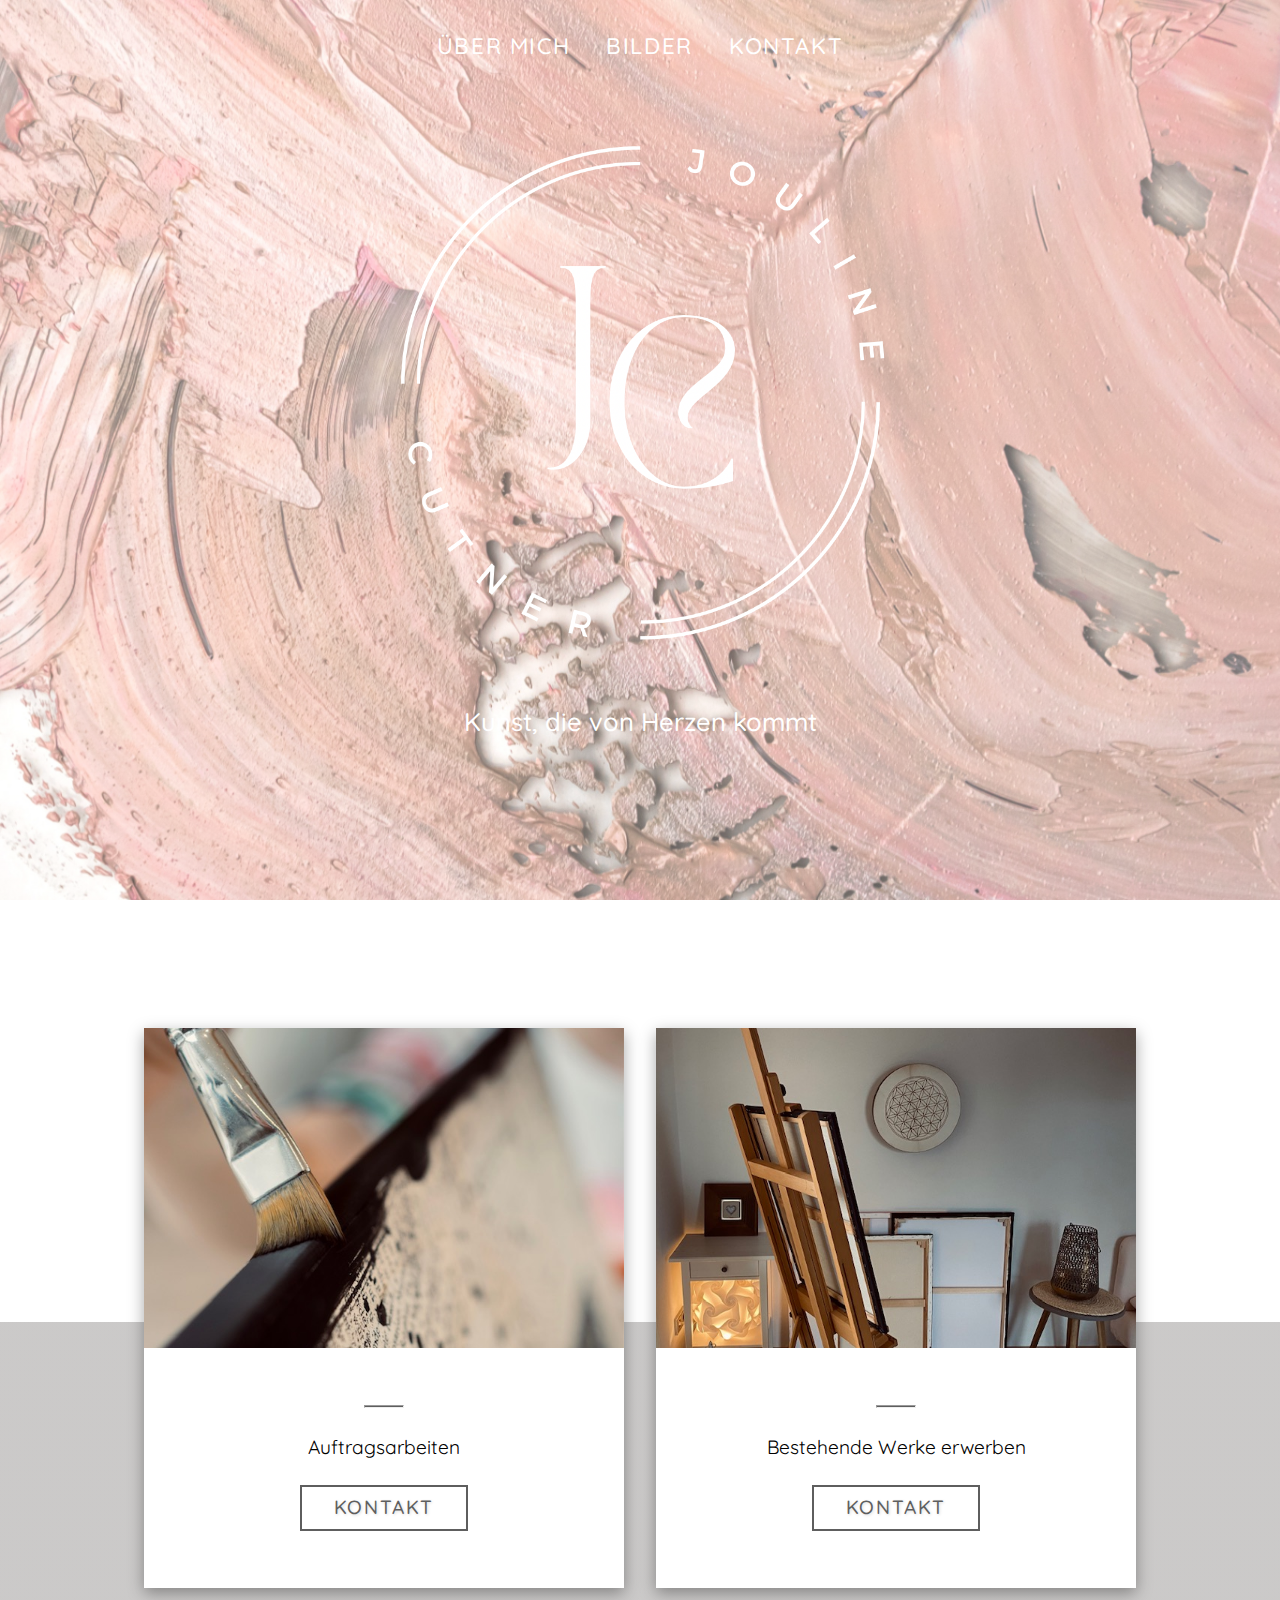
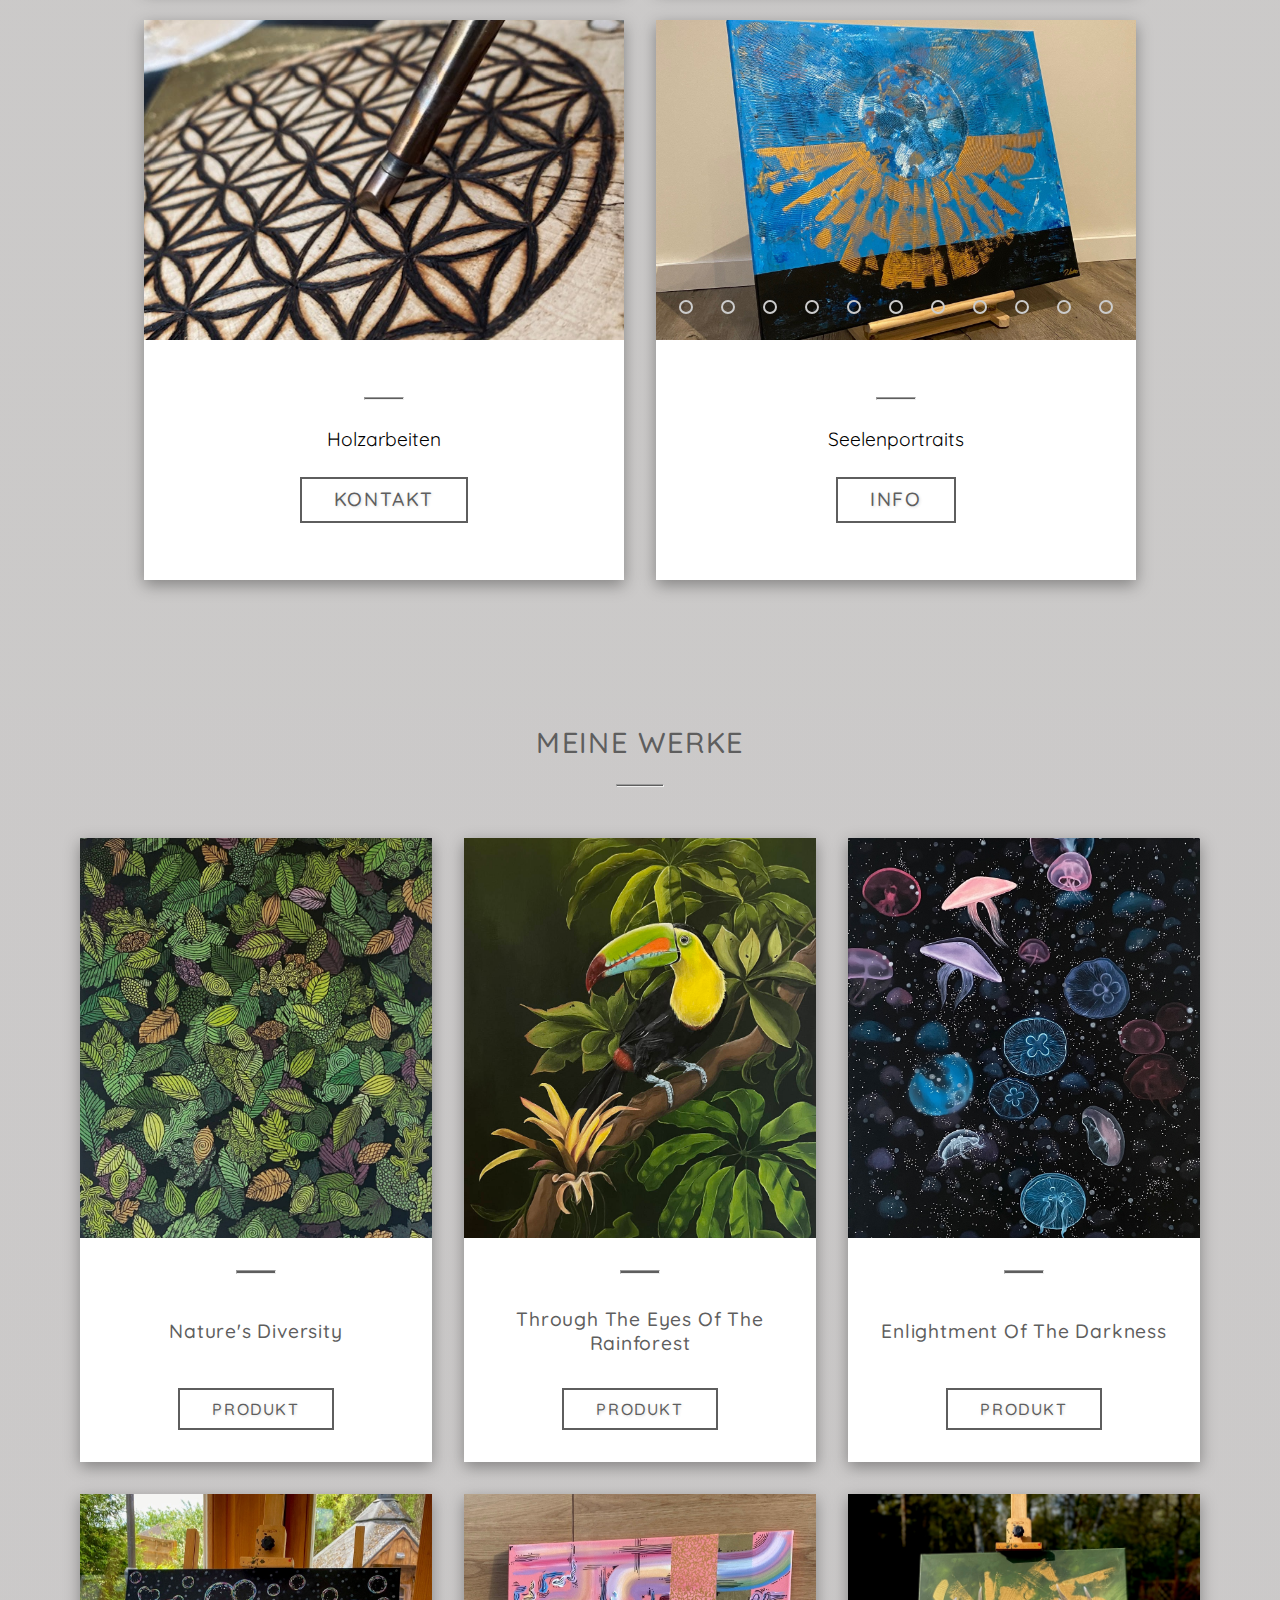
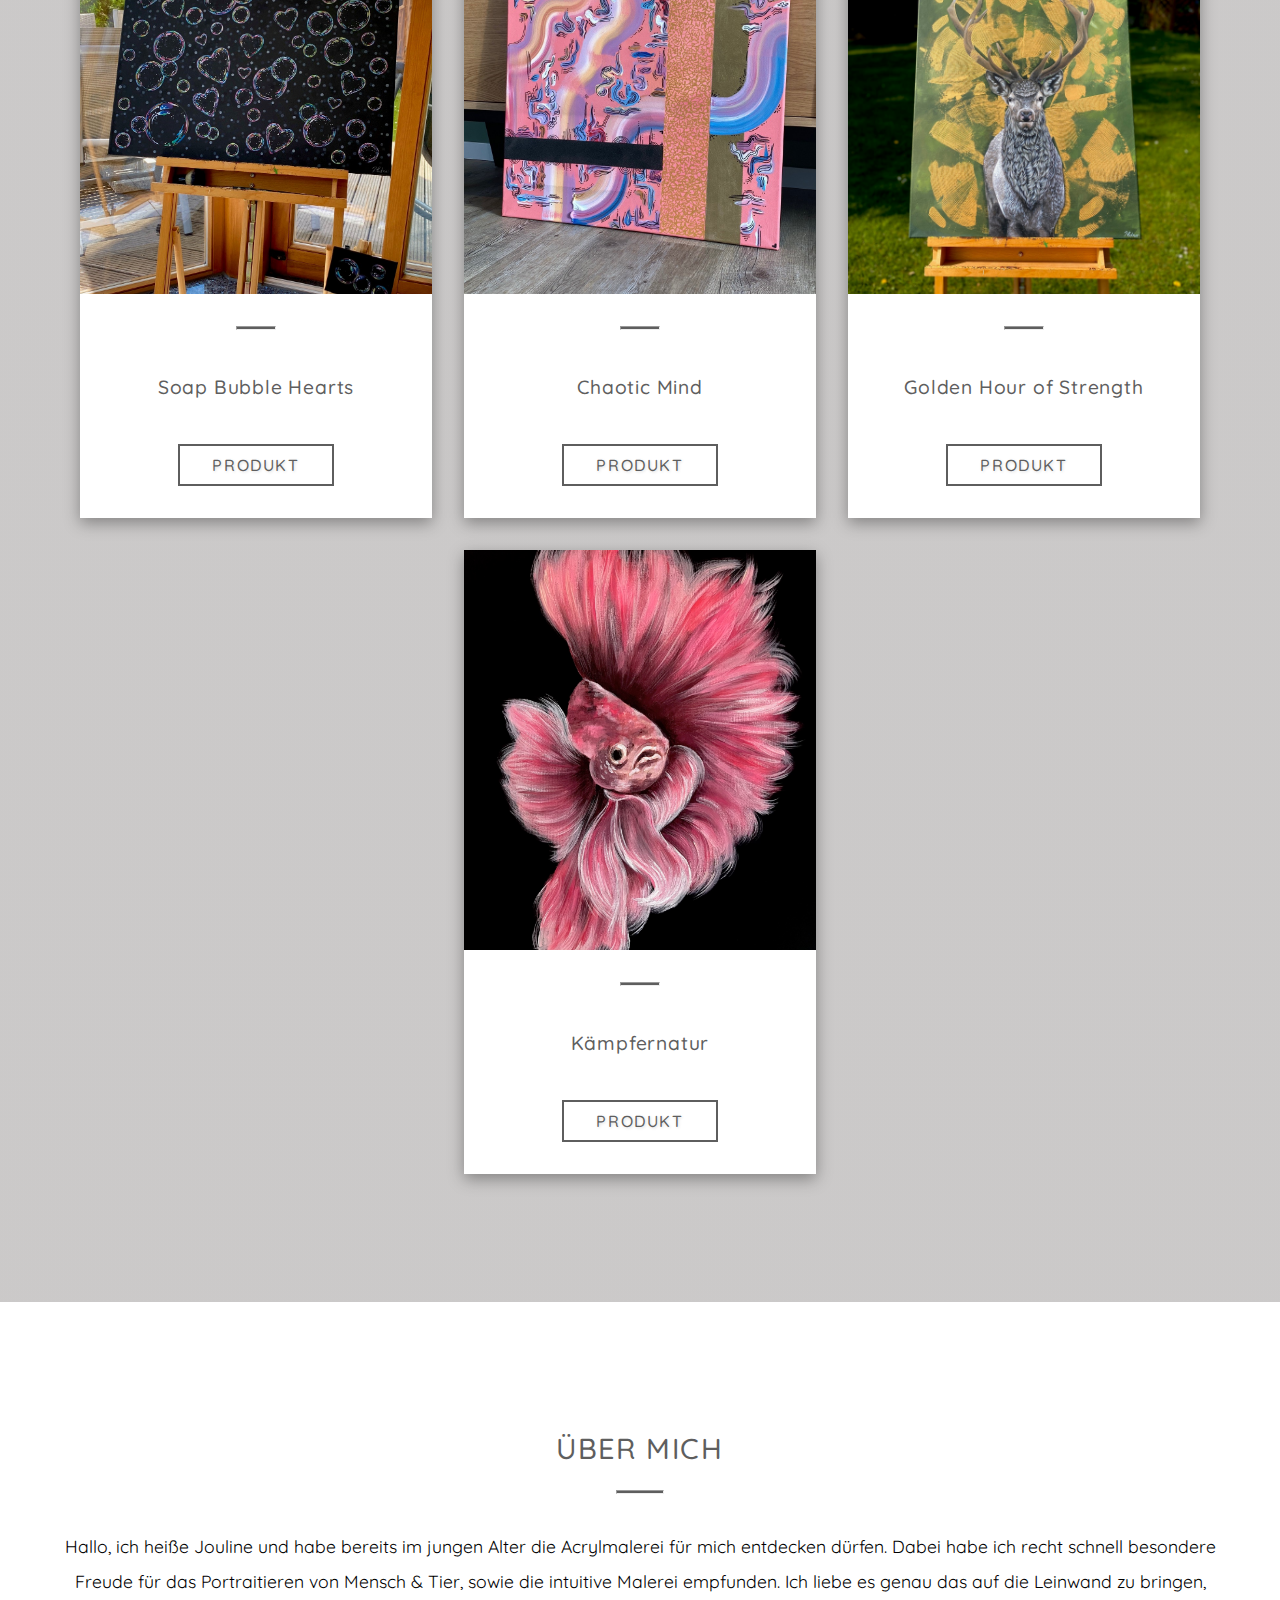
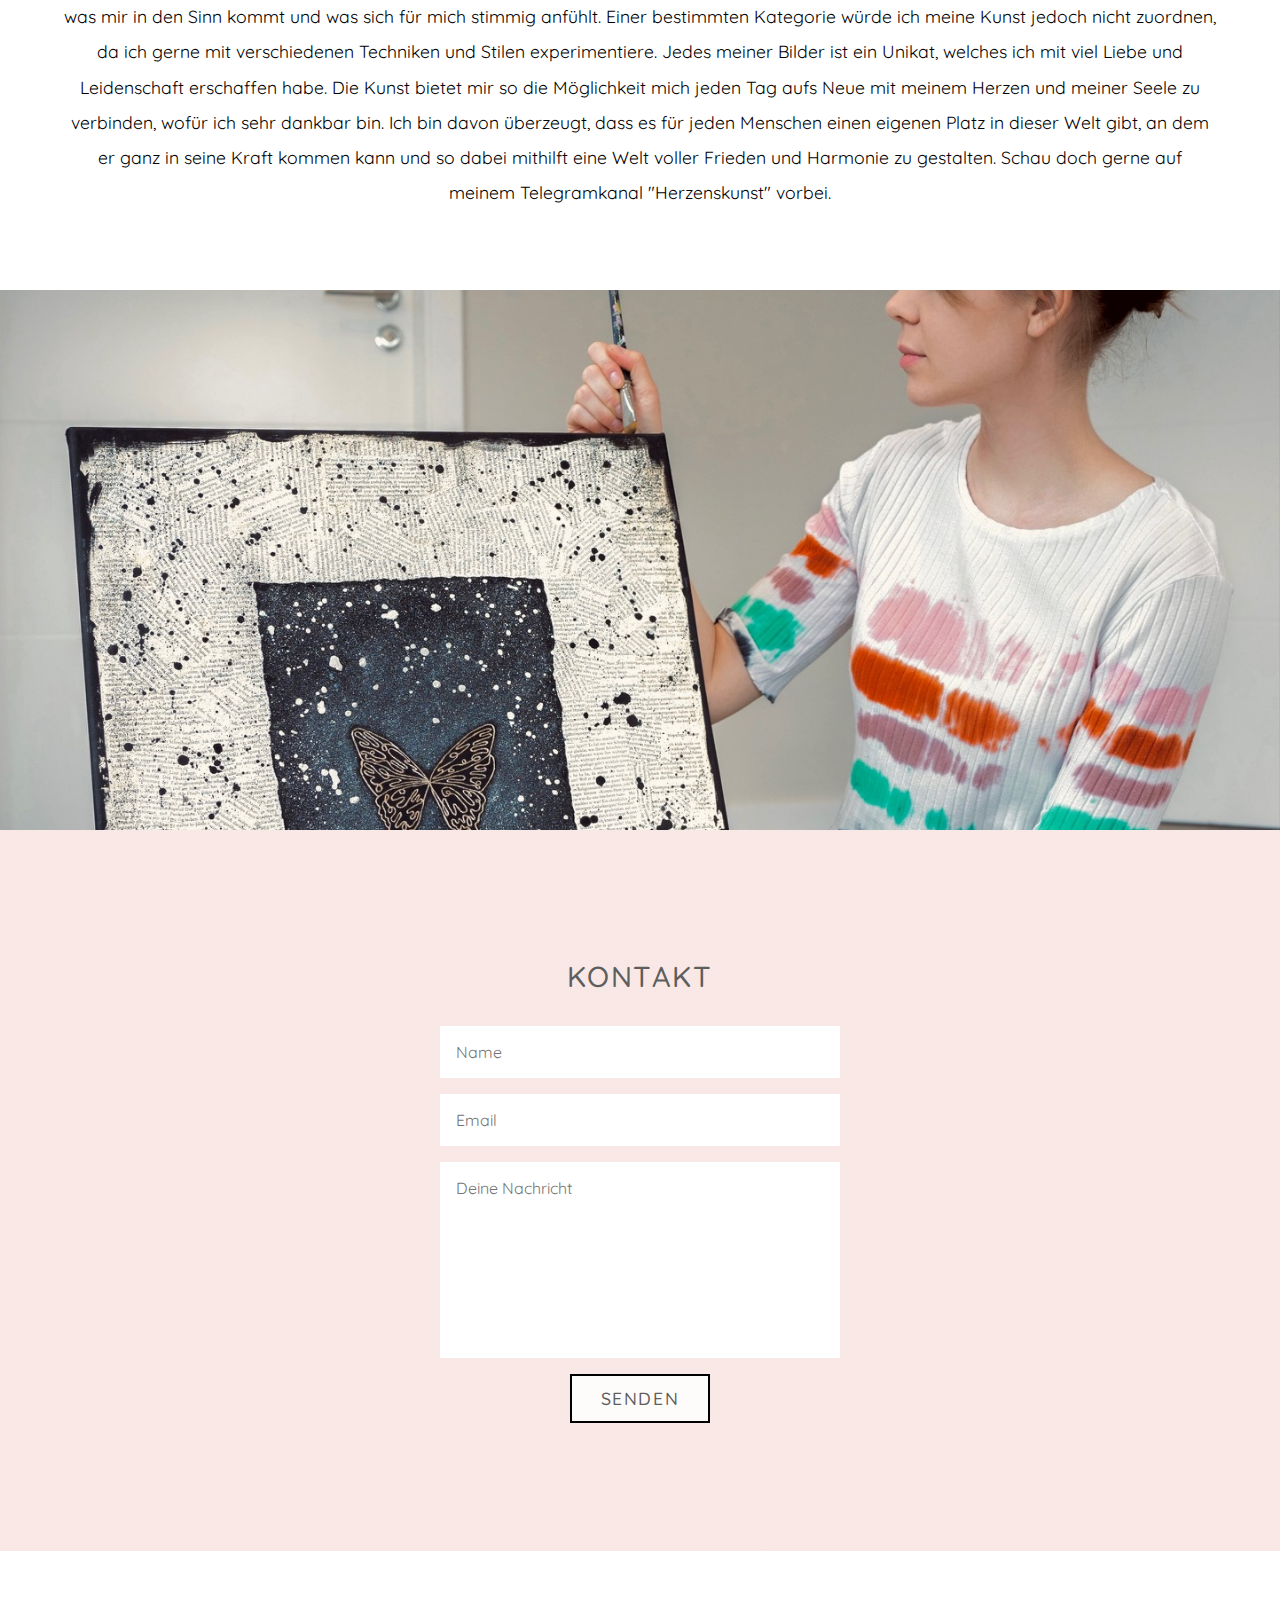
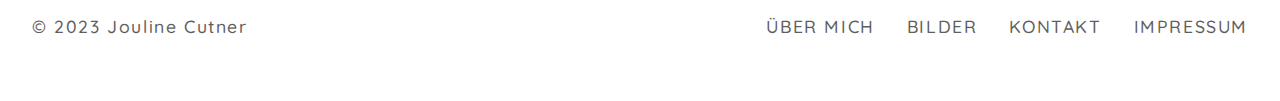
<file: index.html>
<!DOCTYPE html>
<html lang="de">
  <head>
    <meta charset="UTF-8" />
    <meta http-equiv="X-UA-Compatible" content="IE=edge" />
    <meta name="viewport" content="width=device-width, initial-scale=1.0" />
    <title>Jouline Cutner</title>
    <link rel="stylesheet" href="style.css" />
    <link rel="preconnect" href="https://fonts.googleapis.com" />
    <link rel="preconnect" href="https://fonts.gstatic.com" crossorigin />
    <link
      href="https://fonts.googleapis.com/css2?family=Quicksand:wght@300;400;500;600;700&display=swap"
      rel="stylesheet"
    />
    <script src="script.js"></script>
  </head>
  <body onload="slideshow()">
    <header class="header">
      <div class="primary-container">
        <div class="header_navbar">
          <ul class="header_ul">
            <li class="header_li">
              <a class="header_link header_link-normal" href="#about"
                >Über mich</a
              >
            </li>
            <li class="header_li">
              <a class="header_link header_link-normal" href="#main">Bilder</a>
            </li>
            <li class="header_li">
              <a class="header_link header_link-normal" href="#subscribe"
                >Kontakt</a
              >
            </li>
          </ul>
        </div>
        <div class="header_heading">
          <div class="header_heading-image-box">
            <img class="header_heading-image" src="./images/Logo3.png" />
            <h3>Kunst, die von Herzen kommt</h3>
          </div>
        </div>
      </div>
    </header>
    <div class="main" id="main">
      <div class="main_cards">
        <div class="main_cards-single">
          <img
            src="./images/individual.jpg"
            alt="individual Painting"
            class="main_cards-img"
          />
          <div class="main_cards-content">
            <hr class="header_line-3" />
            <p>Auftragsarbeiten</p>
            <a class="primary-button" href="#subscribe">Kontakt</a>
          </div>
        </div>
        <div class="main_cards-single">
          <img
            src="./images/individual1.jpg"
            alt="own Art"
            class="main_cards-img main_cards-img-2"
          />
          <div class="main_cards-content">
            <hr class="header_line-3" />
            <p>Bestehende Werke erwerben</p>
            <a class="primary-button" href="#subscribe">Kontakt</a>
          </div>
        </div>
      </div>
      <div class="main_cards main_cards-1">
        <div class="main_cards-single">
          <img
            src="./images/holz.jpg"
            alt="individual Painting"
            class="main_cards-img"
          />
          <div class="main_cards-content">
            <hr class="header_line-3" />
            <p>Holzarbeiten</p>
            <a class="primary-button" href="#subscribe">Kontakt</a>
          </div>
        </div>
        <div class="main_cards-single">
          <!-- Image Slider Start -->
          <div class="slider">
            <div class="slides">
              <!-- Radio Button Start  -->
              <input type="radio" name="radio-btn" id="radio1" />
              <input type="radio" name="radio-btn" id="radio2" />
              <input type="radio" name="radio-btn" id="radio3" />
              <input type="radio" name="radio-btn" id="radio4" />
              <input type="radio" name="radio-btn" id="radio5" />
              <input type="radio" name="radio-btn" id="radio6" />
              <input type="radio" name="radio-btn" id="radio7" />
              <input type="radio" name="radio-btn" id="radio8" />
              <input type="radio" name="radio-btn" id="radio9" />
              <input type="radio" name="radio-btn" id="radio10" />
              <input type="radio" name="radio-btn" id="radio11" />
              <!-- Radio Button Close  -->

              <!-- Slide Image Start -->
              <div class="slide first">
                <img src="./images/seele2.jpg" alt="" />
              </div>
              <div class="slide">
                <img src="./images/seele2.1.jpg" alt="" />
              </div>
              <div class="slide">
                <img src="./images/seele3.jpg" alt="" />
              </div>
              <div class="slide">
                <img src="./images/seele3.1.jpg" alt="" />
              </div>
              <div class="slide">
                <img src="./images/seele5.jpg" alt="" />
              </div>
              <div class="slide">
                <img src="./images/seele4.jpg" alt="" />
              </div>
              <div class="slide">
                <img src="./images/seele4.1.jpg" alt="" />
              </div>
              <div class="slide">
                <img src="./images/seele1.jpg" alt="" />
              </div>
              <div class="slide">
                <img src="./images/seele4.2.jpg" alt="" />
              </div>
              <div class="slide">
                <img src="./images/seele4.1.jpg" alt="" />
              </div>
              <div class="slide">
                <img src="./images/seele6.jpg" alt="" />
              </div>
              <!-- Slide Image Close -->
              <!-- Automatic Navigation Start -->
              <div class="navigation-auto">
                <div class="auto-btn-1"></div>
                <div class="auto-btn-2"></div>
                <div class="auto-btn-3"></div>
                <div class="auto-btn-4"></div>
                <div class="auto-btn-5"></div>
                <div class="auto-btn-6"></div>
                <div class="auto-btn-7"></div>
                <div class="auto-btn-8"></div>
                <div class="auto-btn-9"></div>
                <div class="auto-btn-10"></div>
                <div class="auto-btn-11"></div>
              </div>
              <!-- Automatic Navigation Close -->
            </div>
            <!-- Mannual Navigation Start -->
            <div class="navigation-mannual">
              <label for="radio1" class="mannual-btn"></label>
              <label for="radio2" class="mannual-btn"></label>
              <label for="radio3" class="mannual-btn"></label>
              <label for="radio4" class="mannual-btn"></label>
              <label for="radio5" class="mannual-btn"></label>
              <label for="radio6" class="mannual-btn"></label>
              <label for="radio7" class="mannual-btn"></label>
              <label for="radio8" class="mannual-btn"></label>
              <label for="radio9" class="mannual-btn"></label>
              <label for="radio10" class="mannual-btn"></label>
              <label for="radio11" class="mannual-btn"></label>
            </div>
            <!-- Mannual Navigation Close -->
          </div>
          <div class="main_cards-content">
            <hr class="header_line-3" />
            <p>Seelenportraits</p>
            <a class="primary-button" onclick="showInfo()">Info</a>
          </div>
        </div>
      </div>
    </div>
    <div class="shop">
      <h2 class="shop_header">Meine Werke</h2>
      <hr class="header_line-4" />
      <div class="shop_cards">
        <div class="shop_cards-single">
          <img class="shop_cards-image" src="./images/blätter1.jpg" alt="" />
          <div class="shop_cards-content">
            <hr class="header_line-3" />
            <h3 class="shop_cards-content-heading">Nature's Diversity</h3>
            <a onclick="showImage(0)" class="primary-button">Produkt</a>
          </div>
        </div>
        <div class="shop_cards-single">
          <img class="shop_cards-image" src="./images/tucan1.jpg" alt="" />
          <div class="shop_cards-content">
            <hr class="header_line-3" />
            <h3 class="shop_cards-content-heading">
              Through The Eyes Of The Rainforest
            </h3>
            <a onclick="showImage(1)" class="primary-button">Produkt</a>
          </div>
        </div>
        <div class="shop_cards-single">
          <img class="shop_cards-image" src="./images/quallen.jpg" alt="" />
          <div class="shop_cards-content">
            <hr class="header_line-3" />
            <h3 class="shop_cards-content-heading">
              Enlightment Of The Darkness
            </h3>
            <a onclick="showImage(2)" class="primary-button">Produkt</a>
          </div>
        </div>
        <div class="shop_cards-single">
          <img class="shop_cards-image" src="./images/bubble1.jpg" alt="" />
          <div class="shop_cards-content">
            <hr class="header_line-3" />
            <h3 class="shop_cards-content-heading">Soap Bubble Hearts</h3>
            <a onclick="showImage(3)" class="primary-button">Produkt</a>
          </div>
        </div>
        <div class="shop_cards-single">
          <img class="shop_cards-image" src="./images/abstrakt.jpg" alt="" />
          <div class="shop_cards-content">
            <hr class="header_line-3" />
            <h3 class="shop_cards-content-heading">Chaotic Mind</h3>
            <a onclick="showImage(4)" class="primary-button">Produkt</a>
          </div>
        </div>
        <div class="shop_cards-single">
          <img class="shop_cards-image" src="./images/reh1.jpg" alt="" />
          <div class="shop_cards-content">
            <hr class="header_line-3" />
            <h3 class="shop_cards-content-heading">Golden Hour of Strength</h3>
            <a onclick="showImage(5)" class="primary-button">Produkt</a>
          </div>
        </div>
        <div class="shop_cards-single">
          <img class="shop_cards-image" src="./images/fisch1.jpg" alt="" />
          <div class="shop_cards-content">
            <hr class="header_line-3" />
            <h3 class="shop_cards-content-heading">Kämpfernatur</h3>
            <a onclick="showImage(6)" class="primary-button">Produkt</a>
          </div>
        </div>
      </div>

      <div class="shop_view-box d-none" id="shop_view-box"></div>
    </div>
    <div class="about" id="about">
      <div class="about_img-container">
        <img
          class="about_img"
          src="./images/about2.jpg"
          alt="Artist thinking"
        />
      </div>
      <div class="about_content">
        <h2 class="about_content-header">Über mich</h2>
        <hr class="header_line-4" />
        <p class="about_content-text">
          Hallo, ich heiße Jouline und habe bereits im jungen Alter die
          Acrylmalerei für mich entdecken dürfen. Dabei habe ich recht schnell
          besondere Freude für das Portraitieren von Mensch & Tier, sowie die
          intuitive Malerei empfunden. Ich liebe es genau das auf die Leinwand
          zu bringen, was mir in den Sinn kommt und was sich für mich stimmig
          anfühlt. Einer bestimmten Kategorie würde ich meine Kunst jedoch nicht
          zuordnen, da ich gerne mit verschiedenen Techniken und Stilen
          experimentiere. Jedes meiner Bilder ist ein Unikat, welches ich mit
          viel Liebe und Leidenschaft erschaffen habe. Die Kunst bietet mir so
          die Möglichkeit mich jeden Tag aufs Neue mit meinem Herzen und meiner
          Seele zu verbinden, wofür ich sehr dankbar bin. Ich bin davon
          überzeugt, dass es für jeden Menschen einen eigenen Platz in dieser
          Welt gibt, an dem er ganz in seine Kraft kommen kann und so dabei
          mithilft eine Welt voller Frieden und Harmonie zu gestalten. Schau
          doch gerne auf meinem Telegramkanal "Herzenskunst" vorbei.
        </p>
      </div>
    </div>
    <div class="subscribe">
      <h2 class="subscribe_header" id="subscribe">Kontakt</h2>
      <div class="subscribe_formular-container">
        <form
          name="form"
          action="./send_mail/send_mail.php"
          method="post"
          onsubmit="return validateForm()"
          required
        >
          <div class="subscribe_formular-checkbox-container">
            <div class="subscribe_formular-input-container-checkbox">
              <label for="individual">Individual art</label>
              <input
                class="subscribe_formular-input-checkbox"
                type="checkbox"
                name="individual"
              />
            </div>
            <div class="subscribe_formular-input-container-checkbox">
              <label for="individual">Joulines gallery</label>
              <input
                class="subscribe_formular-input-checkbox"
                type="checkbox"
                name="Normal"
              />
            </div>
          </div>

          <div class="subscribe_formular-input-container">
            <input
              class="subscribe_formular-input"
              type="text"
              name="name"
              placeholder="Name"
            />
          </div>
          <div class="subscribe_formular-input-container">
            <input
              class="subscribe_formular-input"
              type="email"
              name="email"
              placeholder="Email"
            />
          </div>
          <div class="subscribe_formular-input-container">
            <input
              class="subscribe_formular-input subscribe_formular-input-message"
              name="text"
              type="text"
              placeholder="Deine Nachricht"
            />
          </div>
          <div class="subscribe_formular-button-container">
            <button class="subscribe_formular-button" type="submit">
              Senden
            </button>
          </div>
        </form>
      </div>
    </div>
    <footer>
      <div class="footer_container">
        <div class="footer_copyright">© 2023 Jouline Cutner</div>
        <div class="footer_links-container">
          <a class="footer_links" href="#about">Über mich</a>
          <a class="footer_links" href="#">Bilder</a>
          <a class="footer_links" href="#subscribe">Kontakt</a>
          <a class="footer_links" href="impressum.html">Impressum</a>
        </div>
      </div>
    </footer>
    <script>
      var counter = 1;
      setInterval(function () {
        document.getElementById("radio" + counter).checked = true;
        counter++;

        if (counter > 11) {
          counter = 1;
        }
      }, 5000);
    </script>
  </body>
</html>
</file>
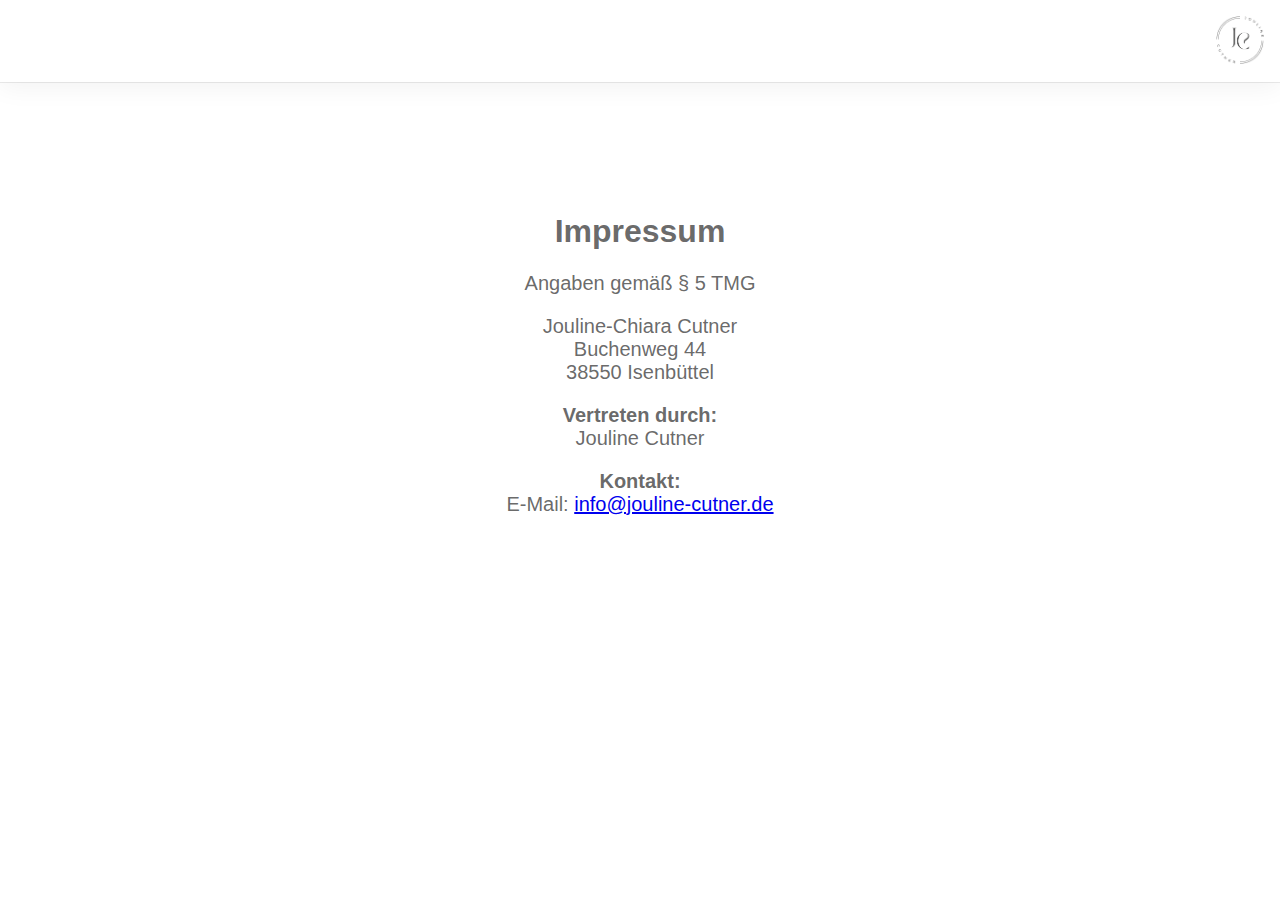
<file: impressum.html>
<!DOCTYPE html>
<html lang="en">
<head>
    <meta charset="UTF-8">
    <meta http-equiv="X-UA-Compatible" content="IE=edge">
    <meta name="viewport" content="width=device-width, initial-scale=1.0">
    <link rel="stylesheet" href="style.css">
    <title>Impressum</title>
</head>
<body>
    <div class="img-container">
        <img class="header_logo logo_impressum" src="./images/Logo1.png" alt="Logo">
    </div>
    <div class="header_navbar navbar_impressum">
        <ul class="header_ul">
            <li class="header_li">
                <a class="header_link header_link-normal impressum_navbar-link" href="index.html#about">about</a>
            </li>
            <li class="header_li">
                <a class="header_link header_link-normal impressum_navbar-link" href="index.html#main">Paintings</a>
            </li>
            <li class="header_li">
                <a class="header_link header_link-normal impressum_navbar-link" href="index.html#subscribe">Contact</a>
            </li>
        </ul>
    </div>
    <div class="impressum-content">
        <div class="impressum-content-inner">
            <h1>Impressum</h1>
            <p>Angaben gemäß § 5 TMG</p>
            <p>Jouline-Chiara Cutner <br>
                Buchenweg 44<br>
                38550 Isenbüttel <br> </p>
            <p> <b>Vertreten durch: </b><br>
                Jouline Cutner<br></p>
            <p><b>Kontakt:</b> <br>
                E-Mail: <a href='mailto:info@jouline-cutner.de'>info@jouline-cutner.de</a></br></p>
        </div>
    </div>
</body>
</html>
</file>
<file: style.css>
* {
  box-sizing: border-box;
}

/** Breakpoint: 576px+ */
@media (min-width: 36em) {
}

/** Breakpoint: 768px+ */
@media (min-width: 48em) {
}

/** Breakpoint: 992px+ */
@media (min-width: 62em) {
}

/** Breakpoint: 1200px+ */
@media (min-width: 75em) {
}

/** Breakpoint: 1400px+ */
@media (min-width: 87.5em) {
}

html {
  font-size: 1em;
  font-family: "Quicksand", sans-serif;
}

body {
  margin: 0;
}

/*------ANCHOR Header -------- */

.header {
  padding: 0 1rem;
  height: 100vh;
  background-color: antiquewhite;
  background-image: radial-gradient(
      rgba(255, 255, 255, 0.342) 50%,
      rgba(255, 255, 255, 0.342) 100%
    ),
    url(./images/background.jpg);
  background-repeat: no-repeat;
  background-size: cover;
  background-position: center center, 0% 40%;
  color: rgb(94, 94, 94);
}

.img-container {
  position: absolute;
  right: 1rem;
}

.header_logo {
  height: 6rem;
  margin-top: 1rem;
}

.header_navbar {
  display: flex;
  flex-direction: row;
  justify-content: center;
  position: absolute;
  top: 0;
  right: 0;
  left: 0;
}

.header_ul {
  margin: 0;
  padding: 0 0 0 2rem;
  text-align: center;
}

.header_li {
  list-style-type: none;
  display: inline-block;
  padding-right: 2rem;
  padding-top: 2rem;
}

.header_link {
  text-decoration: none;
  display: inline-block;
  text-transform: uppercase;
  font-size: 1.4rem;
  letter-spacing: 0.1rem;
  font-weight: 500;
  color: white;
}

.header_link-normal:hover {
  border-bottom: 0.15rem solid white;
  margin-bottom: -0.15rem;
}

.header_heading {
  height: 100vh;
  display: flex;
  justify-content: center;
  align-items: center;
}

.header_heading-image-box {
  display: flex;
  flex-direction: column;
  align-items: center;
}

.header_heading-image-box h3 {
  padding-top: 2rem;
  font-size: 1.6rem;
  font-weight: 500;
  color: white;
  text-align: center;
}

.header_heading-image-box img {
  display: block;
  width: 500px;
  height: auto;
}

@media (max-width: 62em) {
  .header_link {
    font-size: 1.5rem;
  }
  .header_heading-image-box img {
    width: 400px;
  }
}

@media (max-width: 48em) {
  .header_navbar {
    display: none;
  }
  .img-container {
    display: none;
  }
  .header_heading {
    height: 100vh;
  }
  .header_heading-image-box img {
    width: 300px;
  }
}

@media (max-width: 30em) {
  .header_heading-image-box img {
    width: 200px;
  }
}

/* ------ ANCHOR Main -----*/

.main {
  background-image: linear-gradient(
      to bottom,
      white 0%,
      white 30%,
      rgba(241, 241, 241, 0.486) 30%
    ),
    linear-gradient(
      to bottom,
      transparent 0%,
      transparent 30%,
      rgba(151, 147, 146, 0.849) 30%
    );
  background-repeat: no-repeat;
  background-size: cover;
  background-position: center center, 50% 50%;
  padding: 0 1rem;
}

.main_cards {
  display: flex;
  justify-content: center;
  flex-wrap: wrap;
  padding-top: 7rem;
  width: 100%;
}

.main_cards-1 {
  padding-top: 0;
  padding-bottom: 7rem;
}

.main_cards-single {
  width: 30rem;
  margin: 1rem;
  background-color: white;
  box-shadow: rgba(0, 0, 0, 0.35) 0px 5px 15px;
  transition: transform 250ms ease-in-out;
}

.main_cards-single:hover {
  transform: scale(1.025);
  cursor: pointer;
}

.main_cards-img {
  width: 100%;
  height: 20rem;
  object-fit: cover;
  display: block;
}

.main_cards-img-2 {
  object-position: 50% 40%;
}

.main_cards-content {
  height: 15rem;
  margin: 0;
  display: flex;
  flex-direction: column;
  justify-content: center;
  align-items: center;
  text-align: center;
  padding-left: 1rem;
  padding-right: 1rem;
  font-size: 1.2rem;
  line-height: 2;
}

.header_line-3 {
  width: 2.5rem;
  background-color: rgb(94, 94, 94);
  height: 0.2rem;
  margin: 0;
}

.primary-button {
  display: inline-block;
  margin: 0;
  line-height: 1;
  padding: 0.7rem 2rem;
  text-decoration: none;
  text-transform: uppercase;
  letter-spacing: 0.1rem;
  font-weight: 500;
  color: rgb(94, 94, 94);
  text-shadow: 1px 1px 3px rgba(0, 0, 0, 0.144);
  border: 0.125rem solid rgb(94, 94, 94);
}

.primary-button:hover {
  background-color: rgb(238, 238, 238);
}

/* ------ ANCHOR Shop ------*/

.shop {
  background-image: linear-gradient(
      to bottom,
      white 0%,
      rgba(241, 241, 241, 0.486) 0%
    ),
    linear-gradient(to bottom, transparent 0%, rgba(151, 147, 146, 0.849) 0%);
  padding: 0 1rem;
  display: flex;
  align-items: center;
  flex-direction: column;
}

.shop_header {
  text-align: center;
  color: rgb(94, 94, 94);
  font-size: 1.8rem;
  text-transform: uppercase;
  letter-spacing: 0.1rem;
  font-weight: 500;
  margin: 0;
  padding-bottom: 1rem;
  padding-top: 1rem;
}

.shop_cards {
  display: flex;
  flex-wrap: wrap;
  justify-content: center;
  padding-bottom: 7rem;
  max-width: 1500px;
}

.shop_cards:first-child {
  padding-bottom: 3.5rem;
}

.shop_cards-single {
  margin: 1rem;
  width: 22rem;
  box-shadow: rgba(0, 0, 0, 0.35) 0px 5px 15px;
  transition: transform 250ms ease-in-out;
}

.shop_cards-single:hover {
  transform: scale(1.025);
  cursor: pointer;
}

.shop_cards-image {
  width: 100%;
  height: 25rem;
  object-fit: cover;
  display: block;
}

.shop_cards-content {
  height: 14rem;
  background-color: white;
  display: flex;
  justify-content: space-between;
  flex-direction: column;
  align-items: center;
  text-align: center;
  padding: 2rem 1rem 2rem 1rem;
}
.shop_cards-content-heading {
  color: #5e5e5e;
  font-size: 1.2rem;
  letter-spacing: 0.05rem;
  font-weight: 500;
}

/*-------Shop Productview ------*/

.shop_view-box {
  position: fixed;
  top: 0;
  left: 0;
  right: 0;
  bottom: 0;
  z-index: 2;
  background-color: rgba(255, 218, 212, 0.527);
  display: flex;
  justify-content: center;
  align-items: center;
}

.shop_view-box-inner {
  background-color: white;
  min-width: 60rem;
  max-width: 65rem;
  min-height: 40rem;
  display: flex;
  align-items: center;
  position: relative;
}

.shop_view-image-box {
  width: 50%;
  height: 85%;
  max-height: 85%;
  display: flex;
  justify-content: flex-start;
  align-items: center;
  padding-left: 1rem;
  padding-right: 1rem;
}

.shop_view-image {
  height: 100%;
  width: calc(100% - 4.5rem);
  margin-left: 1rem;
  margin-right: 1rem;
  object-fit: cover;
}

.shop_view-arrow {
  width: 1.25rem;
}

.shop_view-arrow:hover {
  cursor: pointer;
}

.shop_view-text-box {
  width: 50%;
  height: 85%;
  max-height: 85%;
  padding-left: 5%;
  padding-right: 5%;
  display: flex;
  flex-direction: column;
  justify-content: space-between;
  align-items: flex-start;
}

.show_view-text-header {
  font-size: 1.8rem;
  text-transform: uppercase;
  letter-spacing: 0.1rem;
  font-weight: 500;
  margin: 0;
}

.show_view-text-paragraph {
  font-size: 1.1rem;
  line-height: 1.8;
  margin: 0;
  padding-top: 0.75rem;
  padding-bottom: 0.75rem;
}

.cancel-image {
  position: absolute;
  top: 0.5rem;
  right: 0.5rem;
  width: 1.5rem;
  height: 1.5rem;
}

.cancel-image:hover {
  cursor: pointer;
}

/**---SlideShow----*/

.slider {
  width: 100%;
  height: 20rem;
  object-fit: cover;
  overflow: hidden;
  position: relative;
}

.slides {
  width: 1100%;
  height: 100%;
  display: flex;
}

.slides input {
  display: none;
}

.slide {
  width: 9.09%;
  transition: 2s;
}

.slide img {
  width: 100%;
  height: 20rem;
  object-fit: cover;
  display: block;
}

.navigation-mannual {
  position: absolute;
  width: 100%;
  margin-top: -40px;
  display: flex;
  justify-content: center;
}

.mannual-btn {
  border: 2px solid #ccc;
  padding: 5px;
  border-radius: 10px;
  cursor: pointer;
  transition: 1s;
}

.mannual-btn:not(:last-child) {
  margin-right: 28px;
}

.mannual-btn:hover {
  background-color: #ccc;
}

#radio1:checked ~ .first {
  margin-left: 0;
}

#radio2:checked ~ .first {
  margin-left: -9.09%;
}

#radio3:checked ~ .first {
  margin-left: -18.18181818%;
}

#radio4:checked ~ .first {
  margin-left: -27.27272727%;
}

#radio5:checked ~ .first {
  margin-left: -36.3636363636%;
}

#radio6:checked ~ .first {
  margin-left: -45.4545454545%;
}
#radio7:checked ~ .first {
  margin-left: -54.5454545454%;
}
#radio8:checked ~ .first {
  margin-left: -63.6363636363%;
}
#radio9:checked ~ .first {
  margin-left: -72.7272727272%;
}
#radio10:checked ~ .first {
  margin-left: -81.8181818181%;
}
#radio11:checked ~ .first {
  margin-left: -90.9%;
}

/* Automatic Navigation */
.navigation-auto {
  position: absolute;
  display: flex;
  width: 800px;
  justify-content: center;
  margin-top: 460px;
}

.navigation-auto div {
  border: 2px solid #333;
  padding: 5px;
  border-radius: 10px;
  transition: 1s;
}

.navigation-auto div:not(:last-child) {
  margin-right: 40px;
}

#radio1:checked ~ .navigation-auto .auto-btn-1 {
  background: #ccc;
}

#radio2:checked ~ .navigation-auto .auto-btn-2 {
  background: #ccc;
}

#radio3:checked ~ .navigation-auto .auto-btn-3 {
  background: #ccc;
}

#radio4:checked ~ .navigation-auto .auto-btn-4 {
  background: #ccc;
}

#radio5:checked ~ .navigation-auto .auto-btn-5 {
  background: #ccc;
}

#radio6:checked ~ .navigation-auto .auto-btn-6 {
  background: #ccc;
}
#radio7:checked ~ .navigation-auto .auto-btn-7 {
  background: #ccc;
}
#radio8:checked ~ .navigation-auto .auto-btn-8 {
  background: #ccc;
}
#radio9:checked ~ .navigation-auto .auto-btn-9 {
  background: #ccc;
}
#radio10:checked ~ .navigation-auto .auto-btn-10 {
  background: #ccc;
}
#radio11:checked ~ .navigation-auto .auto-btn-11 {
  background: #ccc;
}

@media (max-width: 50em) {
  .shop_view-image-box {
    width: 60%;
    height: 80%;
  }
  .shop_view-text-box {
    width: 40%;
    padding-left: 1rem;
    padding-right: 1rem;
  }
  .show_view-text-header {
    font-size: 1.65rem;
  }
  .show_view-text-paragraph {
    font-size: 1.05rem;
    line-height: 1.5;
  }
}

@media (max-width: 1100px) {
  .shop_view-box-inner {
    flex-direction: column;
    padding-top: 2rem;
    padding-bottom: 2rem;

    min-width: 0;
    min-height: 0;
    overflow: auto;
  }
  .shop_view-image-box {
    width: 100%;
    height: auto;
    padding-left: 2rem;
    padding-right: 2rem;
    display: flex;
    align-items: center;
    justify-content: center;
  }
  .shop_view-image {
    max-height: 600px;
    width: auto;
  }
  .shop_view-text-box {
    width: calc(100% - 4.5rem);
    padding-left: 2rem;
    padding-right: 2rem;
    display: flex;
    padding-top: 2rem;
    padding-bottom: 2rem;
  }
  .show_view-text-header {
    padding-bottom: 1rem;
  }
  .show_view-text-paragraph {
    padding-bottom: 1rem;
  }
  .cancel-image {
    position: absolute;
    top: 1rem;
    right: 1rem;
    width: 1.5rem;
    height: 1.5rem;
  }
}

@media (max-width: 600px) {
  .shop_view-image {
    max-height: 500px;
  }
}

@media (max-width: 480px) {
  .shop_view-image {
    max-height: 400px;
  }
  .show_view-text-header {
    font-size: 1.35rem;
  }
  .show_view-text-paragraph {
    font-size: 1rem;
    line-height: 1.5;
  }
}

@media (max-width: 480px) {
  .shop_view-image {
    max-height: 360px;
  }
}

@media (max-width: 27em) {
  .shop_view-image-box {
    padding-left: 1rem;
    padding-right: 1rem;
  }
  .shop_view-text-box {
    width: calc(100% - 4.5rem);
    padding-left: 1rem;
    padding-right: 1rem;
  }
}

.d-none {
  display: none;
}

/*------ANCHOR About------ */

.about {
  display: flex;
}

@media (max-width: 81.25rem) {
  .about {
    flex-direction: column-reverse;
  }
}

.about_img {
  width: 50vw;
  height: 100vh;
  max-height: 50rem;
  object-fit: cover;
  display: block;
  object-position: 50% 30%;
}

@media (max-width: 81.25rem) {
  .about_img {
    width: 100%;
    height: 60vh;
    object-fit: cover;
  }
}

.about_content {
  text-align: center;
}

@media (max-width: 81.25rem) {
  .about_content {
    padding-bottom: 5rem;
  }
}

.about_content-header {
  color: rgb(94, 94, 94);
  font-size: 1.8rem;
  text-transform: uppercase;
  letter-spacing: 0.1rem;
  font-weight: 500;
  margin: 0;
  padding-bottom: 1rem;
  padding-top: 8rem;
}

.header_line-4 {
  width: 3rem;
  background-color: rgb(94, 94, 94);
  height: 0.2rem;
  margin-bottom: 2.2rem;
}

.about_content-text {
  font-size: 1.1rem;
  padding-left: 4rem;
  padding-right: 4rem;
  margin: 0;
  line-height: 2;
}

.about_logo {
  margin-top: 3rem;
  width: 6rem;
}

@media (max-width: 36em) {
  .about_content-text {
    padding-left: 2rem;
    padding-right: 2rem;
  }
}

@media (max-height: 45.5rem) {
  .about_logo {
    display: none;
  }
}

/*------ANCHOR Subscribe-----*/

.subscribe {
  padding: 8rem 1rem;
  background-image: linear-gradient(
      to bottom,
      rgba(241, 241, 241, 0.486) 0%,
      rgba(241, 241, 241, 0.486) 100%
    ),
    linear-gradient(
      to bottom,
      rgba(255, 218, 212, 0.849) 50%,
      rgba(255, 218, 212, 0.849) 100%
    );
}

.subscribe_header {
  text-align: center;
  margin: 0;
  padding-bottom: 2rem;
  color: rgb(94, 94, 94);
  font-size: 1.8rem;
  text-transform: uppercase;
  letter-spacing: 0.1rem;
  font-weight: 500;
}

.subscribe_formular-container {
  max-width: 25rem;
  margin-left: auto;
  margin-right: auto;
}

.subscribe_formular-checkbox-container {
  display: none;
}

.subscribe_formular-input-container-checkbox {
  padding-bottom: 1rem;
  display: flex;
  width: 40%;
  justify-content: space-between;
}

.subscribe_formular-input-container {
  width: 100%;
  padding-bottom: 1rem;
}

.subscribe_formular-input {
  width: 100%;
  font-family: inherit;
  -webkit-appearance: none;
  appearance: none;
  font-size: 1rem;
  padding: 1rem;
  border: none;
  color: rgb(94, 94, 94);
}

.subscribe_formular-input-message {
  padding-bottom: 10rem;
  vertical-align: text-top;
}

.subscribe_formular-button-container {
  text-align: center;
}

.subscribe_formular-button {
  font-family: inherit;
  -webkit-appearance: none;
  appearance: none;
  background-color: rgba(255, 255, 255, 0.842);
  border: 0.125rem solid black;
  padding: 0.7rem 1.8rem;
  text-transform: uppercase;
  font-size: 1.1rem;
  letter-spacing: 0.1rem;
  font-weight: 500;
  color: rgb(94, 94, 94);
}

.subscribe_formular-button:hover {
  background-color: rgb(231, 231, 231);
  cursor: pointer;
}

/*-----ANCHOR Footer------ */

.footer_container {
  padding: 4rem 2rem;
  display: flex;
  justify-content: space-between;
}

@media (max-width: 62rem) {
  .footer_container {
    flex-direction: column-reverse;
    text-align: center;
    padding: 3rem 2rem 2rem 2rem;
  }
}

.footer_links-container {
  display: flex;
  justify-content: center;
  flex-wrap: wrap;
}

.footer_links {
  text-decoration: none;
  color: rgb(94, 94, 94);
  text-transform: uppercase;
  font-size: 1.1rem;
  letter-spacing: 0.1rem;
  font-weight: 500;
  padding-left: 2rem;
}

@media (max-width: 62rem) {
  .footer_links {
    padding: 1rem;
    display: block;
  }
}

.footer_copyright {
  color: rgb(94, 94, 94);
  font-size: 1.1rem;
  letter-spacing: 0.1rem;
  font-weight: 500;
}

@media (max-width: 62rem) {
  .footer_copyright {
    padding-top: 2rem;
  }
}

/*------ Impressum -------*/

.impressum-content {
  padding-top: 10rem;
  max-width: 30rem;
  min-width: 20rem;
  margin-right: auto;
  margin-left: auto;
}

.impressum-content-inner {
  width: 100%;
  text-align: center;
  padding: 2rem;
  color: #505050da;
}

.impressum-content-inner p {
  font-size: 1.25rem;
}

.navbar_impressum {
  padding-bottom: 1.5rem;
  box-shadow: rgba(0, 0, 0, 0.05) 0px 6px 24px 0px,
    rgba(0, 0, 0, 0.08) 0px 0px 0px 1px;
}

.impressum_navbar-link {
  font-weight: 500;
  font-size: 1.4rem;
}

.logo_impressum {
  width: 3rem;
  height: 3rem;
}

@media (max-width: 48em) {
  .navbar_impressum {
    display: flex;
  }
  .impressum_navbar-link {
    font-weight: 500;
    font-size: 1.1rem;
  }
  .impressum-content-inner p {
    font-size: 1rem;
  }
}
</file>
